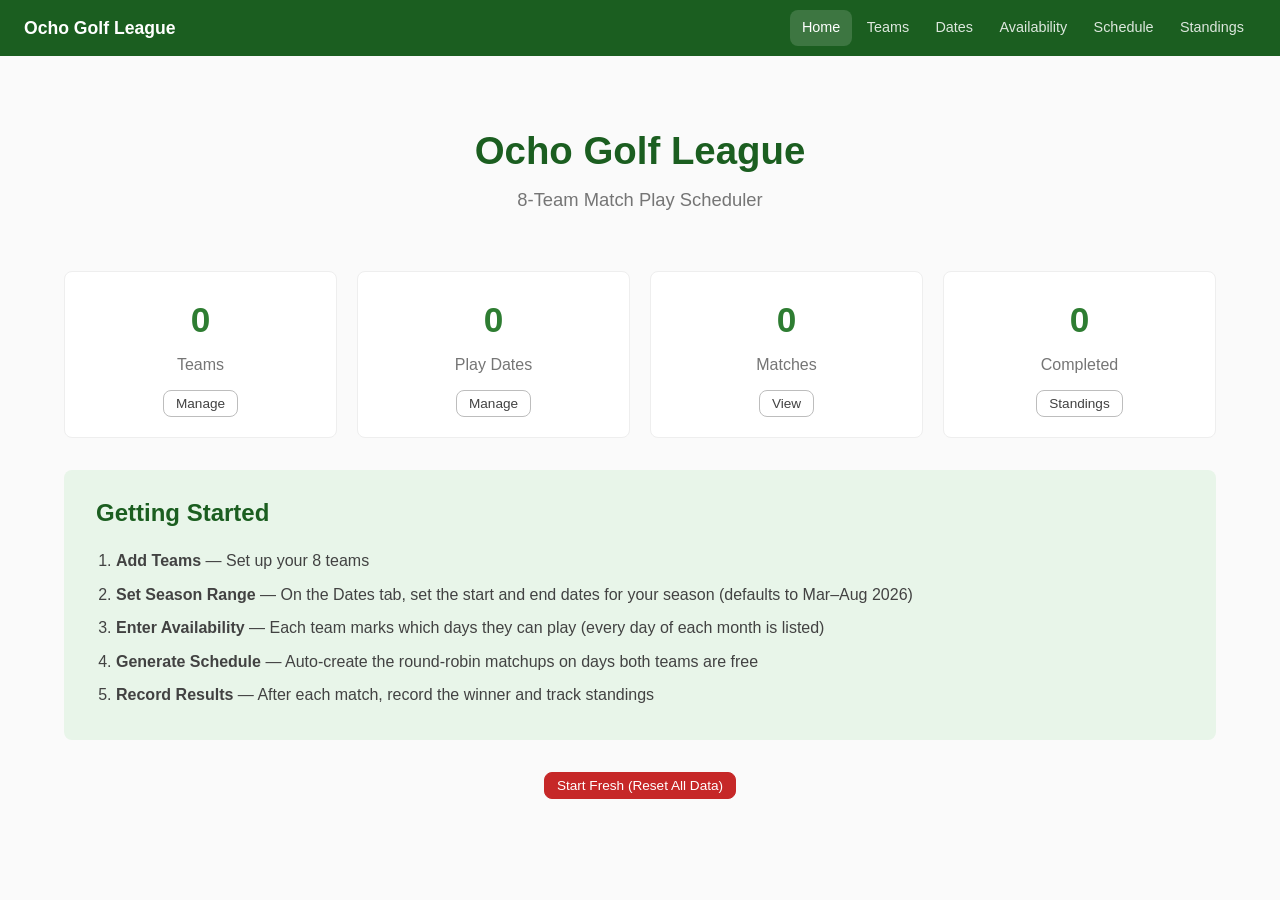
<file: index.html>
<!DOCTYPE html>
<html lang="en">
<head>
    <meta charset="UTF-8">
    <meta name="viewport" content="width=device-width, initial-scale=1.0">
    <title>Ocho Golf League Scheduler</title>
    <style>
        *, *::before, *::after { box-sizing: border-box; margin: 0; padding: 0; }
        :root {
            --green-dark: #1b5e20;
            --green: #2e7d32;
            --green-light: #a5d6a7;
            --green-bg: #e8f5e9;
            --white: #ffffff;
            --gray-50: #fafafa;
            --gray-100: #f5f5f5;
            --gray-200: #eeeeee;
            --gray-400: #bdbdbd;
            --gray-600: #757575;
            --gray-800: #424242;
            --danger: #c62828;
            --gold: #f9a825;
            --radius: 8px;
        }
        body {
            font-family: -apple-system, BlinkMacSystemFont, "Segoe UI", Roboto, Helvetica, Arial, sans-serif;
            color: var(--gray-800);
            background: var(--gray-50);
            line-height: 1.6;
        }
        nav {
            display: flex; align-items: center; justify-content: space-between;
            background: var(--green-dark); color: var(--white);
            padding: 0 1.5rem; height: 56px;
        }
        .nav-brand { font-weight: 700; font-size: 1.1rem; white-space: nowrap; }
        .nav-links { display: flex; list-style: none; gap: 0.15rem; flex-wrap: wrap; }
        .nav-links li { cursor: pointer; padding: 0.4rem 0.75rem; border-radius: var(--radius); color: rgba(255,255,255,0.85); font-size: 0.9rem; white-space: nowrap; }
        .nav-links li:hover, .nav-links li.active { background: rgba(255,255,255,0.15); color: var(--white); }
        main { max-width: 1200px; margin: 2rem auto; padding: 0 1.5rem; }
        h1 { margin-bottom: 1.5rem; color: var(--green-dark); }
        h2 { margin-bottom: 1rem; color: var(--green-dark); }
        .page { display: none; }
        .page.active { display: block; }

        /* Cards */
        .dashboard { display: grid; grid-template-columns: repeat(auto-fit, minmax(180px, 1fr)); gap: 1.25rem; margin: 2rem 0; }
        .card { background: var(--white); border: 1px solid var(--gray-200); border-radius: var(--radius); padding: 1.25rem; text-align: center; }
        .card h2 { font-size: 2.2rem; color: var(--green); margin-bottom: 0.25rem; }
        .card p { color: var(--gray-600); margin-bottom: 0.75rem; }
        .quick-start { background: var(--green-bg); border-radius: var(--radius); padding: 1.5rem 2rem; margin-top: 1rem; }
        .quick-start ol { padding-left: 1.25rem; }
        .quick-start li { margin-bottom: 0.5rem; }

        /* Buttons */
        .btn { display: inline-block; padding: 0.5rem 1.1rem; border: 1px solid var(--gray-400); border-radius: var(--radius); background: var(--white); color: var(--gray-800); cursor: pointer; font-size: 0.9rem; }
        .btn:hover { background: var(--gray-100); }
        .btn-primary { background: var(--green); color: var(--white); border-color: var(--green); }
        .btn-primary:hover { background: var(--green-dark); }
        .btn-danger { background: var(--danger); color: var(--white); border-color: var(--danger); }
        .btn-danger:hover { opacity: 0.9; }
        .btn-sm { padding: 0.3rem 0.75rem; font-size: 0.85rem; }

        /* Forms */
        .inline-form { display: flex; gap: 0.75rem; align-items: center; flex-wrap: wrap; margin-bottom: 1.5rem; }
        input[type="text"], input[type="date"], select { padding: 0.5rem 0.75rem; border: 1px solid var(--gray-400); border-radius: var(--radius); font-size: 0.95rem; }
        select { background: var(--white); }
        .form-section { background: var(--white); border: 1px solid var(--gray-200); border-radius: var(--radius); padding: 1.25rem 1.5rem; margin-bottom: 1.5rem; }
        .form-section p { color: var(--gray-600); font-size: 0.9rem; margin-bottom: 0.75rem; }
        .day-checkboxes { display: flex; gap: 1rem; flex-wrap: wrap; margin-bottom: 0.75rem; }
        .day-checkboxes label { display: flex; align-items: center; gap: 0.3rem; cursor: pointer; font-size: 0.95rem; }
        .day-checkboxes input[type="checkbox"] { accent-color: var(--green); width: 16px; height: 16px; }

        /* Tables */
        table { width: 100%; border-collapse: collapse; background: var(--white); border-radius: var(--radius); overflow: hidden; border: 1px solid var(--gray-200); }
        th, td { padding: 0.65rem 1rem; text-align: left; border-bottom: 1px solid var(--gray-200); }
        th { background: var(--gray-100); font-weight: 600; font-size: 0.85rem; color: var(--gray-600); text-transform: uppercase; letter-spacing: 0.03em; }
        tbody tr:hover { background: var(--green-bg); }

        /* Availability */
        .avail-pickers { display: flex; gap: 1.5rem; align-items: center; flex-wrap: wrap; margin-bottom: 1.5rem; background: var(--white); border: 1px solid var(--gray-200); border-radius: var(--radius); padding: 1rem 1.25rem; }
        .avail-pickers .picker-group { display: flex; flex-direction: column; gap: 0.3rem; }
        .avail-pickers .picker-label { font-weight: 600; font-size: 0.8rem; color: var(--gray-600); text-transform: uppercase; letter-spacing: 0.03em; }
        .avail-pickers select { font-size: 1rem; padding: 0.5rem 0.75rem; min-width: 220px; }
        .avail-summary { background: var(--green-bg); border-radius: var(--radius); padding: 0.75rem 1.25rem; margin-bottom: 1.25rem; font-size: 0.95rem; }
        .avail-summary strong { color: var(--green-dark); }
        .avail-date-list { list-style: none; }
        .avail-date-row { display: flex; align-items: center; gap: 1rem; padding: 0.75rem 1rem; border-bottom: 1px solid var(--gray-200); background: var(--white); }
        .avail-date-row:first-child { border-radius: var(--radius) var(--radius) 0 0; }
        .avail-date-row:last-child { border-bottom: none; border-radius: 0 0 var(--radius) var(--radius); }
        .avail-date-row:hover { background: var(--green-bg); }
        .avail-date-row input[type="checkbox"] { width: 22px; height: 22px; cursor: pointer; accent-color: var(--green); flex-shrink: 0; }
        .avail-date-row select { font-size: 0.9rem; padding: 0.35rem 0.5rem; border: 1px solid var(--gray-400); border-radius: var(--radius); background: var(--white); }
        .avail-date-info { flex: 1; }
        .avail-date-day { font-weight: 600; font-size: 1rem; }
        .avail-date-full { color: var(--gray-600); font-size: 0.85rem; }
        .form-actions { margin-top: 1rem; display: flex; gap: 0.75rem; flex-wrap: wrap; }

        /* Schedule */
        .month-section { margin-bottom: 2rem; }
        .month-title { font-size: 1.4rem; color: var(--green-dark); margin-bottom: 1rem; padding-bottom: 0.5rem; border-bottom: 2px solid var(--green-light); }
        .schedule-grid { display: grid; grid-template-columns: repeat(auto-fill, minmax(300px, 1fr)); gap: 1.25rem; }
        .day-card { background: var(--white); border: 1px solid var(--gray-200); border-radius: var(--radius); padding: 1.25rem; }
        .day-card h3 { color: var(--green-dark); margin-bottom: 0.1rem; font-size: 1rem; }
        .day-card-date { color: var(--gray-600); font-size: 0.85rem; margin-bottom: 0.75rem; }
        .time-badge { display: inline-block; font-size: 0.7rem; padding: 0.1rem 0.4rem; border-radius: 3px; font-weight: 600; margin-left: 0.5rem; }
        .time-badge.am { background: #e3f2fd; color: #1565c0; }
        .time-badge.pm { background: #fce4ec; color: #c62828; }
        .time-badge.all { background: var(--green-bg); color: var(--green-dark); }
        .match-time-sel { font-size: 0.8rem; padding: 0.2rem 0.4rem; border: 1px solid var(--gray-400); border-radius: 4px; background: var(--white); flex-shrink: 0; }
        .match-list { list-style: none; }
        .match-item { display: flex; align-items: center; gap: 0.5rem; padding: 0.5rem 0; border-bottom: 1px solid var(--gray-200); flex-wrap: wrap; }
        .match-item:last-child { border-bottom: none; }
        .match-teams { display: flex; align-items: center; gap: 0.4rem; flex: 1; min-width: 0; }
        .team-name { font-weight: 600; white-space: nowrap; overflow: hidden; text-overflow: ellipsis; }
        .vs { color: var(--gray-400); font-size: 0.8rem; font-weight: 700; flex-shrink: 0; }
        .match-result-btn { padding: 0.2rem 0.5rem; font-size: 0.75rem; border-radius: 4px; cursor: pointer; border: 1px solid var(--gray-400); background: var(--white); }
        .match-result-btn.winner { background: var(--green); color: var(--white); border-color: var(--green); }
        .match-result-btn.halved { background: var(--gold); color: var(--gray-800); border-color: var(--gold); }

        /* Standings */
        .standings-table { margin-top: 1rem; }
        .standings-table th { text-align: center; }
        .standings-table th:first-child, .standings-table td:first-child { text-align: center; width: 40px; }
        .standings-table th:nth-child(2), .standings-table td:nth-child(2) { text-align: left; }
        .standings-table td { text-align: center; }
        .standings-table td:nth-child(2) { text-align: left; font-weight: 600; }
        .rank-1 { color: var(--gold); font-weight: 700; }
        .standings-summary { display: grid; grid-template-columns: repeat(auto-fit, minmax(160px, 1fr)); gap: 1rem; margin-bottom: 1.5rem; }
        .standings-stat { background: var(--white); border: 1px solid var(--gray-200); border-radius: var(--radius); padding: 1rem; text-align: center; }
        .standings-stat .num { font-size: 1.8rem; font-weight: 700; color: var(--green); }
        .standings-stat .label { font-size: 0.85rem; color: var(--gray-600); }

        .alert { padding: 1rem 1.25rem; border-radius: var(--radius); margin-bottom: 1.5rem; font-size: 0.95rem; }
        .alert-success { background: var(--green-bg); color: var(--green-dark); border: 1px solid var(--green-light); }
        .alert-warning { background: #fff9c4; color: #f57f17; border: 1px solid #ffe082; }
        .empty-state { color: var(--gray-600); font-style: italic; padding: 2rem 0; text-align: center; }
        .info { color: var(--gray-600); font-size: 0.9rem; margin-top: 1rem; }
        .flex-between { display: flex; align-items: center; justify-content: space-between; margin-bottom: 0.75rem; flex-wrap: wrap; gap: 0.5rem; }
        .schedule-actions { display: flex; gap: 0.75rem; margin-bottom: 1.5rem; flex-wrap: wrap; }
    </style>
</head>
<body>
    <nav>
        <div class="nav-brand">Ocho Golf League</div>
        <ul class="nav-links">
            <li class="active" onclick="showPage('home')">Home</li>
            <li onclick="showPage('teams')">Teams</li>
            <li onclick="showPage('dates')">Dates</li>
            <li onclick="showPage('availability')">Availability</li>
            <li onclick="showPage('schedule')">Schedule</li>
            <li onclick="showPage('standings')">Standings</li>
        </ul>
    </nav>
    <main>
        <!-- HOME -->
        <div id="page-home" class="page active">
            <div style="text-align:center;padding:2rem 0 1.5rem">
                <h1 style="font-size:2.4rem;margin-bottom:0.25rem">Ocho Golf League</h1>
                <p style="color:var(--gray-600);font-size:1.15rem">8-Team Match Play Scheduler</p>
            </div>
            <div class="dashboard">
                <div class="card"><h2 id="stat-teams">0</h2><p>Teams</p><button class="btn btn-sm" onclick="showPage('teams')">Manage</button></div>
                <div class="card"><h2 id="stat-dates">0</h2><p>Play Dates</p><button class="btn btn-sm" onclick="showPage('dates')">Manage</button></div>
                <div class="card"><h2 id="stat-matches">0</h2><p>Matches</p><button class="btn btn-sm" onclick="showPage('schedule')">View</button></div>
                <div class="card"><h2 id="stat-played">0</h2><p>Completed</p><button class="btn btn-sm" onclick="showPage('standings')">Standings</button></div>
            </div>
            <div class="quick-start">
                <h2>Getting Started</h2>
                <ol>
                    <li><strong>Add Teams</strong> &mdash; Set up your 8 teams</li>
                    <li><strong>Set Season Range</strong> &mdash; On the Dates tab, set the start and end dates for your season (defaults to Mar&ndash;Aug 2026)</li>
                    <li><strong>Enter Availability</strong> &mdash; Each team marks which days they can play (every day of each month is listed)</li>
                    <li><strong>Generate Schedule</strong> &mdash; Auto-create the round-robin matchups on days both teams are free</li>
                    <li><strong>Record Results</strong> &mdash; After each match, record the winner and track standings</li>
                </ol>
            </div>
            <div style="margin-top:2rem;text-align:center">
                <button class="btn btn-danger btn-sm" onclick="resetAllData()">Start Fresh (Reset All Data)</button>
            </div>
        </div>

        <!-- TEAMS -->
        <div id="page-teams" class="page">
            <h1>Teams</h1>
            <div class="inline-form">
                <input type="text" id="team-name-input" placeholder="Team name" maxlength="100">
                <button class="btn btn-primary" onclick="addTeam()">Add Team</button>
            </div>
            <div id="teams-list"></div>
        </div>

        <!-- DATES -->
        <div id="page-dates" class="page">
            <h1>Season Dates</h1>
            <div class="form-section">
                <h2>Generate Play Dates</h2>
                <p>Pick a date range and which days of the week to include. A play date slot will be created for each matching day.</p>
                <div class="inline-form">
                    <label>Start: <input type="date" id="date-start" value="2026-03-01"></label>
                    <label>End: <input type="date" id="date-end" value="2026-08-24"></label>
                </div>
                <p style="margin-bottom:0.5rem"><strong>Include these days:</strong></p>
                <div class="day-checkboxes">
                    <label><input type="checkbox" id="day-0"> Sun</label>
                    <label><input type="checkbox" id="day-1"> Mon</label>
                    <label><input type="checkbox" id="day-2"> Tue</label>
                    <label><input type="checkbox" id="day-3"> Wed</label>
                    <label><input type="checkbox" id="day-4"> Thu</label>
                    <label><input type="checkbox" id="day-5"> Fri</label>
                    <label><input type="checkbox" id="day-6" checked> Sat</label>
                </div>
                <button class="btn btn-primary" onclick="generateDates()">Generate Dates</button>
            </div>
            <div id="dates-list"></div>
        </div>

        <!-- AVAILABILITY -->
        <div id="page-availability" class="page">
            <h1>Daily Availability</h1>
            <div id="availability-grid"></div>
        </div>

        <!-- SCHEDULE -->
        <div id="page-schedule" class="page">
            <h1>Match Schedule</h1>
            <div class="schedule-actions">
                <button class="btn btn-primary" onclick="generateSchedule()">Generate Schedule</button>
                <button class="btn btn-danger" onclick="clearSchedule()">Clear Schedule</button>
            </div>
            <div id="schedule-message"></div>
            <div id="schedule-grid" class="schedule-grid"></div>
        </div>

        <!-- STANDINGS -->
        <div id="page-standings" class="page">
            <h1>Standings</h1>
            <div id="standings-content"></div>
        </div>
    </main>

<script>
// ---------------------------------------------------------------------------
// Data (stored in localStorage)
// ---------------------------------------------------------------------------
let data = loadData();

function loadData() {
    const saved = localStorage.getItem('ocho-golf-league');
    if (saved) {
        const d = JSON.parse(saved);
        // Migrate: old 'weeks' were objects {label, date} — extract date strings
        if (d.weeks && !d.dates) {
            d.dates = d.weeks.map(w => typeof w === 'string' ? w : w.date).filter(Boolean);
            delete d.weeks;
        }
        if (!d.dates) d.dates = [];
        // Ensure all dates are plain strings, not objects
        d.dates = d.dates.map(item => typeof item === 'string' ? item : (item && item.date ? item.date : null)).filter(Boolean);
        if (!d.results) d.results = {};
        if (!d.timePrefs) d.timePrefs = {};
        return d;
    }
    return { teams: [], dates: [], availability: {}, timePrefs: {}, matches: [], results: {} };
}

function saveData() {
    localStorage.setItem('ocho-golf-league', JSON.stringify(data));
}

// ---------------------------------------------------------------------------
// Navigation
// ---------------------------------------------------------------------------
function showPage(name) {
    document.querySelectorAll('.page').forEach(p => p.classList.remove('active'));
    document.getElementById('page-' + name).classList.add('active');
    document.querySelectorAll('.nav-links li').forEach(li => li.classList.remove('active'));
    document.querySelectorAll('.nav-links li').forEach(li => {
        if (li.textContent.toLowerCase() === name) li.classList.add('active');
    });
    refreshPage(name);
}

function refreshPage(name) {
    if (name === 'home') renderHome();
    else if (name === 'teams') renderTeams();
    else if (name === 'dates') renderDates();
    else if (name === 'availability') renderAvailability();
    else if (name === 'schedule') renderSchedule();
    else if (name === 'standings') renderStandings();
}

// ---------------------------------------------------------------------------
// Home
// ---------------------------------------------------------------------------
function renderHome() {
    document.getElementById('stat-teams').textContent = data.teams.length;
    document.getElementById('stat-dates').textContent = data.dates.length;
    document.getElementById('stat-matches').textContent = data.matches.length;
    const played = Object.keys(data.results).filter(k => data.results[k]).length;
    document.getElementById('stat-played').textContent = played;
}

// ---------------------------------------------------------------------------
// Teams
// ---------------------------------------------------------------------------
function renderTeams() {
    const el = document.getElementById('teams-list');
    if (data.teams.length === 0) {
        el.innerHTML = '<p class="empty-state">No teams yet. Add your 8 teams above to get started.</p>';
        return;
    }
    let html = '<table><thead><tr><th>#</th><th>Team Name</th><th>Actions</th></tr></thead><tbody>';
    data.teams.forEach((t, i) => {
        html += `<tr><td>${i+1}</td><td>${esc(t)}</td><td><button class="btn btn-danger btn-sm" onclick="deleteTeam(${i})">Delete</button></td></tr>`;
    });
    html += '</tbody></table>';
    html += `<p class="info">${data.teams.length} / 8 teams added</p>`;
    el.innerHTML = html;
}

function addTeam() {
    const input = document.getElementById('team-name-input');
    const name = input.value.trim();
    if (!name) return;
    if (data.teams.includes(name)) { alert('Team already exists.'); return; }
    data.teams.push(name);
    saveData();
    input.value = '';
    renderTeams();
}

function deleteTeam(i) {
    if (!confirm('Delete ' + data.teams[i] + '?')) return;
    const name = data.teams[i];
    data.teams.splice(i, 1);
    Object.keys(data.availability).forEach(key => {
        if (key.startsWith(name + '||')) { delete data.availability[key]; delete data.timePrefs[key]; }
    });
    data.matches = [];
    data.results = {};
    saveData();
    renderTeams();
}

// ---------------------------------------------------------------------------
// Dates
// ---------------------------------------------------------------------------
const DAY_NAMES = ['Sunday','Monday','Tuesday','Wednesday','Thursday','Friday','Saturday'];
const DAY_SHORT = ['Sun','Mon','Tue','Wed','Thu','Fri','Sat'];

function renderDates() {
    const el = document.getElementById('dates-list');
    if (data.dates.length === 0) {
        el.innerHTML = '<p class="empty-state">No play dates set up yet. Generate dates above.</p>';
        return;
    }
    let html = '<div class="flex-between"><h2>' + data.dates.length + ' Play Dates</h2>';
    html += '<button class="btn btn-danger btn-sm" onclick="clearDates()">Clear All Dates</button></div>';
    html += '<table><thead><tr><th>#</th><th>Date</th><th>Day</th><th>Actions</th></tr></thead><tbody>';
    data.dates.forEach((dateStr, i) => {
        if (!dateStr || typeof dateStr !== 'string') return;
        const d = new Date(dateStr + 'T12:00:00');
        if (isNaN(d.getTime())) return;
        const formatted = d.toLocaleDateString('en-US', { year: 'numeric', month: 'long', day: 'numeric' });
        const dayName = DAY_NAMES[d.getDay()];
        html += '<tr><td>' + (i+1) + '</td><td>' + formatted + '</td><td>' + dayName + '</td><td><button class="btn btn-danger btn-sm" onclick="deleteDate(' + i + ')">Delete</button></td></tr>';
    });
    html += '</tbody></table>';
    el.innerHTML = html;
}

function generateDates() {
    const startStr = document.getElementById('date-start').value;
    const endStr = document.getElementById('date-end').value;
    if (!startStr || !endStr) return;

    const selectedDays = [];
    for (let d = 0; d < 7; d++) {
        if (document.getElementById('day-' + d).checked) selectedDays.push(d);
    }
    if (selectedDays.length === 0) { alert('Select at least one day of the week.'); return; }

    let current = new Date(startStr + 'T12:00:00');
    const end = new Date(endStr + 'T12:00:00');
    const existingDates = new Set(data.dates);
    let added = 0;

    while (current <= end) {
        if (selectedDays.includes(current.getDay())) {
            const dateStr = current.toISOString().split('T')[0];
            if (!existingDates.has(dateStr)) {
                data.dates.push(dateStr);
                existingDates.add(dateStr);
                added++;
            }
        }
        current.setDate(current.getDate() + 1);
    }

    // Sort dates chronologically
    data.dates.sort();
    saveData();
    renderDates();
    if (added > 0) alert(added + ' dates added!');
    else alert('No new dates to add (all already exist).');
}

function deleteDate(i) {
    const dateStr = data.dates[i];
    if (!confirm('Delete ' + dateStr + '?')) return;
    data.dates.splice(i, 1);
    // Clean up availability for this date
    Object.keys(data.availability).forEach(key => {
        if (key.endsWith('||' + dateStr)) delete data.availability[key];
    });
    // Remove matches on this date
    data.matches = data.matches.filter(m => m.date !== dateStr);
    saveData();
    renderDates();
}

function clearDates() {
    if (!confirm('Delete ALL play dates? This will also clear availability and the schedule.')) return;
    data.dates = [];
    data.availability = {};
    data.timePrefs = {};
    data.matches = [];
    data.results = {};
    saveData();
    renderDates();
}

// ---------------------------------------------------------------------------
// Availability  (team dropdown + month dropdown + date list)
// ---------------------------------------------------------------------------
let currentAvailTeamIdx = 0;
let currentAvailMonthIdx = 0;

function getSeasonMonths() {
    // Read season range from date inputs (or use defaults)
    var startInput = document.getElementById('date-start');
    var endInput = document.getElementById('date-end');
    var startStr = (startInput && startInput.value) || '2026-03-01';
    var endStr = (endInput && endInput.value) || '2026-08-31';

    var start = new Date(startStr + 'T12:00:00');
    var end = new Date(endStr + 'T12:00:00');

    if (isNaN(start.getTime()) || isNaN(end.getTime())) {
        start = new Date('2026-03-01T12:00:00');
        end = new Date('2026-08-31T12:00:00');
    }

    var months = [];
    var year = start.getFullYear();
    var month = start.getMonth();
    var endYear = end.getFullYear();
    var endMonth = end.getMonth();

    while (year < endYear || (year === endYear && month <= endMonth)) {
        var daysInMonth = new Date(year, month + 1, 0).getDate();
        var dates = [];
        for (var day = 1; day <= daysInMonth; day++) {
            var dateStr = year + '-' + String(month + 1).padStart(2, '0') + '-' + String(day).padStart(2, '0');
            dates.push(dateStr);
        }
        var label = new Date(year, month, 1).toLocaleDateString('en-US', { month: 'long', year: 'numeric' });
        months.push({
            key: year + '-' + String(month + 1).padStart(2, '0'),
            label: label,
            dates: dates
        });
        month++;
        if (month > 11) { month = 0; year++; }
    }

    return months;
}

function renderAvailability() {
    var el = document.getElementById('availability-grid');

    try {
        // Check prerequisites
        if (data.teams.length === 0) {
            el.innerHTML = '<p class="empty-state">Add teams on the Teams tab first, then come back here to set availability.</p>';
            return;
        }

        var months = getSeasonMonths();
        if (months.length === 0) {
            el.innerHTML = '<p class="empty-state">No season months found. Check the start/end dates on the Dates tab.</p>';
            return;
        }

        // Build flat list of all season dates for counting
        var allSeasonDates = [];
        for (var si = 0; si < months.length; si++) {
            for (var sj = 0; sj < months[si].dates.length; sj++) {
                allSeasonDates.push(months[si].dates[sj]);
            }
        }

        // Clamp indices
        if (currentAvailTeamIdx < 0 || currentAvailTeamIdx >= data.teams.length) currentAvailTeamIdx = 0;
        if (currentAvailMonthIdx < 0 || currentAvailMonthIdx >= months.length) currentAvailMonthIdx = 0;

        var team = data.teams[currentAvailTeamIdx];
        var month = months[currentAvailMonthIdx];

        // --- Dropdowns ---
        var html = '<div class="avail-pickers">';

        // Team dropdown
        html += '<div class="picker-group">';
        html += '<div class="picker-label">Team</div>';
        html += '<select id="avail-team-sel" onchange="switchAvailTeam(this.selectedIndex)">';
        for (var ti = 0; ti < data.teams.length; ti++) {
            var t = data.teams[ti];
            var tCount = allSeasonDates.filter(function(d) { return data.availability[t + '||' + d]; }).length;
            html += '<option' + (ti === currentAvailTeamIdx ? ' selected' : '') + '>' + esc(t) + ' (' + tCount + ' dates)</option>';
        }
        html += '</select>';
        html += '</div>';

        // Month dropdown
        html += '<div class="picker-group">';
        html += '<div class="picker-label">Month</div>';
        html += '<select id="avail-month-sel" onchange="switchAvailMonth(this.selectedIndex)">';
        for (var mi = 0; mi < months.length; mi++) {
            var m = months[mi];
            var mCount = m.dates.filter(function(d) { return data.availability[team + '||' + d]; }).length;
            html += '<option' + (mi === currentAvailMonthIdx ? ' selected' : '') + '>' + esc(m.label) + ' (' + mCount + '/' + m.dates.length + ')</option>';
        }
        html += '</select>';
        html += '</div>';

        html += '</div>';

        // Summary
        var totalAvail = allSeasonDates.filter(function(d) { return data.availability[team + '||' + d]; }).length;
        html += '<div class="avail-summary"><strong>' + esc(team) + '</strong> is available for <strong>' + totalAvail + '</strong> of ' + allSeasonDates.length + ' total season days.</div>';

        // Date list
        html += '<ul class="avail-date-list" style="border:1px solid var(--gray-200);border-radius:var(--radius)">';
        for (var di = 0; di < month.dates.length; di++) {
            var dateStr = month.dates[di];
            var d = new Date(dateStr + 'T12:00:00');
            var dayName = DAY_NAMES[d.getDay()];
            var formatted = d.toLocaleDateString('en-US', { month: 'long', day: 'numeric', year: 'numeric' });
            var key = team + '||' + dateStr;
            var checked = data.availability[key] ? ' checked' : '';
            var timePref = data.timePrefs[key] || 'all';

            html += '<li class="avail-date-row">';
            html += '<input type="checkbox" data-key="' + esc(key) + '"' + checked + '>';
            html += '<div class="avail-date-info">';
            html += '<div class="avail-date-day">' + dayName + '</div>';
            html += '<div class="avail-date-full">' + formatted + '</div>';
            html += '</div>';
            html += '<select data-key="' + esc(key) + '" class="time-sel">';
            html += '<option value="all"' + (timePref === 'all' ? ' selected' : '') + '>All Day</option>';
            html += '<option value="am"' + (timePref === 'am' ? ' selected' : '') + '>AM</option>';
            html += '<option value="pm"' + (timePref === 'pm' ? ' selected' : '') + '>PM</option>';
            html += '</select>';
            html += '</li>';
        }
        html += '</ul>';

        html += '<div class="form-actions">';
        html += '<button class="btn btn-primary" onclick="saveAvailability()">Save</button>';
        html += '<button class="btn" onclick="toggleMonthAvail(true)">Select All This Month</button>';
        html += '<button class="btn" onclick="toggleMonthAvail(false)">Clear This Month</button>';
        html += '</div>';

        el.innerHTML = html;

    } catch (err) {
        el.innerHTML = '<div class="alert alert-warning">Something went wrong loading availability. Try clicking <strong>Start Fresh</strong> on the Home tab to reset, then re-add your teams and dates.<br><br><small>Error: ' + esc(String(err)) + '</small></div>';
    }
}

function switchAvailTeam(idx) {
    collectCurrentView();
    currentAvailTeamIdx = idx;
    renderAvailability();
}

function switchAvailMonth(idx) {
    collectCurrentView();
    currentAvailMonthIdx = idx;
    renderAvailability();
}

function collectCurrentView() {
    document.querySelectorAll('.avail-date-list input[type=checkbox]').forEach(function(cb) {
        var key = cb.dataset.key;
        if (!key) return;
        if (cb.checked) {
            data.availability[key] = true;
        } else {
            delete data.availability[key];
            delete data.timePrefs[key];
        }
    });
    document.querySelectorAll('.avail-date-list select.time-sel').forEach(function(sel) {
        var key = sel.dataset.key;
        if (!key) return;
        if (data.availability[key]) {
            data.timePrefs[key] = sel.value;
        }
    });
}

function saveAvailability() {
    collectCurrentView();
    saveData();
    renderAvailability();
    alert('Availability saved!');
}

function toggleMonthAvail(checked) {
    document.querySelectorAll('.avail-date-list input[type=checkbox]').forEach(function(cb) { cb.checked = checked; });
}

function resetAllData() {
    if (!confirm('This will erase ALL your teams, dates, schedule, and results. Are you sure?')) return;
    localStorage.removeItem('ocho-golf-league');
    data = { teams: [], dates: [], availability: {}, timePrefs: {}, matches: [], results: {} };
    showPage('home');
    alert('All data has been reset. You can start fresh!');
}

// ---------------------------------------------------------------------------
// Schedule generation  (assigns matches to specific dates)
// ---------------------------------------------------------------------------
function generateSchedule() {
    if (data.teams.length < 2) { alert('Need at least 2 teams.'); return; }

    // Collect all unique dates from availability (any date a team marked as available)
    const dateSet = new Set();
    Object.keys(data.availability).forEach(key => {
        if (data.availability[key]) {
            const parts = key.split('||');
            if (parts.length === 2 && parts[1].match(/^\d{4}-\d{2}-\d{2}$/)) {
                dateSet.add(parts[1]);
            }
        }
    });
    const dates = Array.from(dateSet).sort();

    if (dates.length === 0) { alert('No availability set. Go to the Availability tab and mark available dates for each team first.'); return; }

    const teams = data.teams;

    // Build availability set
    const avail = new Set();
    Object.keys(data.availability).forEach(key => {
        if (data.availability[key]) avail.add(key);
    });

    // All unique pairings
    const pairings = [];
    for (let i = 0; i < teams.length; i++) {
        for (let j = i + 1; j < teams.length; j++) {
            pairings.push([teams[i], teams[j]]);
        }
    }

    // Shuffle pairings for fairness
    for (let i = pairings.length - 1; i > 0; i--) {
        const j = Math.floor(Math.random() * (i + 1));
        [pairings[i], pairings[j]] = [pairings[j], pairings[i]];
    }

    // Track bookings: each team plays at most once per date
    const teamBookedDate = new Set();
    const teamMatchCount = {};
    teams.forEach(t => teamMatchCount[t] = 0);

    const scheduled = [];
    const unscheduled = [];

    for (const [t1, t2] of pairings) {
        let bestDate = null;
        let bestScore = Infinity;
        for (let di = 0; di < dates.length; di++) {
            const dateStr = dates[di];
            const bothAvail = avail.has(t1 + '||' + dateStr) && avail.has(t2 + '||' + dateStr);
            const neitherBooked = !teamBookedDate.has(t1 + '||' + dateStr) && !teamBookedDate.has(t2 + '||' + dateStr);
            if (bothAvail && neitherBooked) {
                // Prefer spreading matches out: pick date where both teams have fewest matches
                const score = teamMatchCount[t1] + teamMatchCount[t2] + di * 0.001; // slight preference for earlier dates
                if (score < bestScore) {
                    bestScore = score;
                    bestDate = di;
                }
            }
        }
        if (bestDate !== null) {
            const dateStr = dates[bestDate];
            // Determine time slot from team preferences
            const pref1 = data.timePrefs[t1 + '||' + dateStr] || 'all';
            const pref2 = data.timePrefs[t2 + '||' + dateStr] || 'all';
            let timeSlot = 'all';
            if (pref1 === pref2) timeSlot = pref1;
            else if (pref1 === 'all') timeSlot = pref2;
            else if (pref2 === 'all') timeSlot = pref1;
            // If conflicting (am vs pm), default to all day
            const matchId = t1 + '||' + t2 + '||' + dateStr;
            scheduled.push({ date: dateStr, home: t1, away: t2, id: matchId, time: timeSlot });
            teamBookedDate.add(t1 + '||' + dateStr);
            teamBookedDate.add(t2 + '||' + dateStr);
            teamMatchCount[t1]++;
            teamMatchCount[t2]++;
        } else {
            unscheduled.push(t1 + ' vs ' + t2);
        }
    }

    // Sort by date
    scheduled.sort((a, b) => a.date.localeCompare(b.date));

    // Preserve existing results where match IDs still exist
    const oldResults = { ...data.results };
    data.matches = scheduled;
    data.results = {};
    scheduled.forEach(m => {
        if (oldResults[m.id]) data.results[m.id] = oldResults[m.id];
    });
    saveData();

    let msg = '';
    if (unscheduled.length > 0) {
        msg = 'Schedule generated with ' + scheduled.length + ' matches. Could not place: ' + unscheduled.join(', ') + '. Consider adding more available dates.';
    } else {
        const dateCount = new Set(scheduled.map(s => s.date)).size;
        msg = 'Full round-robin schedule generated: ' + scheduled.length + ' matches across ' + dateCount + ' dates.';
    }
    renderScheduleContent(msg);
}

function clearSchedule() {
    if (data.matches.length === 0) return;
    if (!confirm('Clear the entire schedule and all results?')) return;
    data.matches = [];
    data.results = {};
    saveData();
    renderSchedule();
}

function renderSchedule() {
    renderScheduleContent('');
}

function renderScheduleContent(message) {
    const msgEl = document.getElementById('schedule-message');
    const gridEl = document.getElementById('schedule-grid');

    if (message) {
        const cls = message.includes('Could not place') ? 'alert-warning' : 'alert-success';
        msgEl.innerHTML = '<div class="alert ' + cls + '">' + esc(message) + '</div>';
    } else {
        msgEl.innerHTML = '';
    }

    if (data.matches.length === 0) {
        gridEl.innerHTML = '<p class="empty-state">No schedule generated yet. Set up teams, dates, and availability, then click Generate Schedule.</p>';
        return;
    }

    // Group by month, then by date within each month
    const byMonth = {};
    data.matches.forEach(m => {
        const d = new Date(m.date + 'T12:00:00');
        const monthKey = d.getFullYear() + '-' + String(d.getMonth() + 1).padStart(2, '0');
        if (!byMonth[monthKey]) byMonth[monthKey] = {};
        if (!byMonth[monthKey][m.date]) byMonth[monthKey][m.date] = [];
        byMonth[monthKey][m.date].push(m);
    });

    let html = '';
    const sortedMonths = Object.keys(byMonth).sort();
    sortedMonths.forEach(monthKey => {
        const sampleDate = Object.keys(byMonth[monthKey])[0];
        const monthDate = new Date(sampleDate + 'T12:00:00');
        const monthLabel = monthDate.toLocaleDateString('en-US', { month: 'long', year: 'numeric' });
        const matchesInMonth = Object.values(byMonth[monthKey]).reduce((sum, arr) => sum + arr.length, 0);

        html += '<div class="month-section">';
        html += '<h2 class="month-title">' + esc(monthLabel) + ' <span style="font-size:0.85rem;color:var(--gray-600);font-weight:400">(' + matchesInMonth + ' matches)</span></h2>';
        html += '<div class="schedule-grid">';

        const sortedDates = Object.keys(byMonth[monthKey]).sort();
        sortedDates.forEach(dateStr => {
            const d = new Date(dateStr + 'T12:00:00');
            const dayName = DAY_NAMES[d.getDay()];
            const formatted = d.toLocaleDateString('en-US', { month: 'long', day: 'numeric' });

            html += '<div class="day-card">';
            html += '<h3>' + dayName + ', ' + formatted + '</h3>';
            html += '<ul class="match-list">';
            byMonth[monthKey][dateStr].forEach(m => {
                const result = data.results[m.id] || null;
                const homeWin = result === 'home';
                const awayWin = result === 'away';
                const halved = result === 'halved';
                const timeSlot = m.time || 'all';
                const timeLabel = timeSlot === 'am' ? 'AM' : timeSlot === 'pm' ? 'PM' : 'All Day';

                html += '<li class="match-item">';
                html += '<div class="match-teams">';
                html += '<span class="team-name" style="' + (homeWin ? 'color:var(--green-dark)' : '') + '">' + esc(m.home) + '</span>';
                html += '<span class="vs">vs</span>';
                html += '<span class="team-name" style="' + (awayWin ? 'color:var(--green-dark)' : '') + '">' + esc(m.away) + '</span>';
                html += '<span class="time-badge ' + timeSlot + '">' + timeLabel + '</span>';
                html += '</div>';
                html += '<div style="display:flex;gap:0.25rem;flex-shrink:0;align-items:center">';
                html += '<select class="match-time-sel" onchange="setMatchTime(\'' + escAttr(m.id) + '\',this.value)" title="Change time slot">';
                html += '<option value="am"' + (timeSlot === 'am' ? ' selected' : '') + '>AM</option>';
                html += '<option value="pm"' + (timeSlot === 'pm' ? ' selected' : '') + '>PM</option>';
                html += '<option value="all"' + (timeSlot === 'all' ? ' selected' : '') + '>All Day</option>';
                html += '</select>';
                html += '<button class="match-result-btn' + (homeWin ? ' winner' : '') + '" onclick="setResult(\'' + escAttr(m.id) + '\',\'home\')" title="' + esc(m.home) + ' wins">' + esc(abbrev(m.home)) + '</button>';
                html += '<button class="match-result-btn' + (halved ? ' halved' : '') + '" onclick="setResult(\'' + escAttr(m.id) + '\',\'halved\')" title="Match halved">TIE</button>';
                html += '<button class="match-result-btn' + (awayWin ? ' winner' : '') + '" onclick="setResult(\'' + escAttr(m.id) + '\',\'away\')" title="' + esc(m.away) + ' wins">' + esc(abbrev(m.away)) + '</button>';
                html += '</div>';
                html += '</li>';
            });
            html += '</ul></div>';
        });
        html += '</div></div>';
    });
    gridEl.innerHTML = html;
}

function setMatchTime(matchId, time) {
    const match = data.matches.find(m => m.id === matchId);
    if (match) {
        match.time = time;
        saveData();
    }
}

function setResult(matchId, result) {
    if (data.results[matchId] === result) {
        delete data.results[matchId]; // toggle off
    } else {
        data.results[matchId] = result;
    }
    saveData();
    renderScheduleContent('');
}

function abbrev(name) {
    if (name.length <= 4) return name;
    return name.substring(0, 3).toUpperCase();
}

// ---------------------------------------------------------------------------
// Standings
// ---------------------------------------------------------------------------
function renderStandings() {
    const el = document.getElementById('standings-content');

    if (data.matches.length === 0) {
        el.innerHTML = '<p class="empty-state">No matches scheduled yet. Generate a schedule first.</p>';
        return;
    }

    // Compute standings
    const stats = {};
    data.teams.forEach(t => {
        stats[t] = { wins: 0, losses: 0, halved: 0, played: 0, points: 0 };
    });

    let totalPlayed = 0;
    data.matches.forEach(m => {
        const result = data.results[m.id];
        if (!result) return;
        totalPlayed++;

        if (!stats[m.home]) stats[m.home] = { wins: 0, losses: 0, halved: 0, played: 0, points: 0 };
        if (!stats[m.away]) stats[m.away] = { wins: 0, losses: 0, halved: 0, played: 0, points: 0 };

        stats[m.home].played++;
        stats[m.away].played++;

        if (result === 'home') {
            stats[m.home].wins++;
            stats[m.home].points += 2;
            stats[m.away].losses++;
        } else if (result === 'away') {
            stats[m.away].wins++;
            stats[m.away].points += 2;
            stats[m.home].losses++;
        } else if (result === 'halved') {
            stats[m.home].halved++;
            stats[m.away].halved++;
            stats[m.home].points += 1;
            stats[m.away].points += 1;
        }
    });

    // Sort by points desc, then wins desc, then fewer losses
    const sorted = Object.keys(stats).sort((a, b) => {
        if (stats[b].points !== stats[a].points) return stats[b].points - stats[a].points;
        if (stats[b].wins !== stats[a].wins) return stats[b].wins - stats[a].wins;
        return stats[a].losses - stats[b].losses;
    });

    // Summary cards
    let html = '<div class="standings-summary">';
    html += '<div class="standings-stat"><div class="num">' + data.matches.length + '</div><div class="label">Total Matches</div></div>';
    html += '<div class="standings-stat"><div class="num">' + totalPlayed + '</div><div class="label">Completed</div></div>';
    html += '<div class="standings-stat"><div class="num">' + (data.matches.length - totalPlayed) + '</div><div class="label">Remaining</div></div>';
    if (sorted.length > 0 && stats[sorted[0]].played > 0) {
        html += '<div class="standings-stat"><div class="num" style="font-size:1.2rem">' + esc(sorted[0]) + '</div><div class="label">Current Leader</div></div>';
    }
    html += '</div>';

    // Standings table
    html += '<table class="standings-table"><thead><tr>';
    html += '<th>Rank</th><th>Team</th><th>Played</th><th>W</th><th>L</th><th>T</th><th>Points</th>';
    html += '</tr></thead><tbody>';

    let rank = 0;
    let prevPoints = -1;
    sorted.forEach((team, i) => {
        const s = stats[team];
        if (s.points !== prevPoints) { rank = i + 1; prevPoints = s.points; }
        const rankCls = rank === 1 && s.played > 0 ? ' class="rank-1"' : '';
        html += '<tr>';
        html += '<td' + rankCls + '>' + rank + '</td>';
        html += '<td>' + esc(team) + '</td>';
        html += '<td>' + s.played + '</td>';
        html += '<td>' + s.wins + '</td>';
        html += '<td>' + s.losses + '</td>';
        html += '<td>' + s.halved + '</td>';
        html += '<td><strong>' + s.points + '</strong></td>';
        html += '</tr>';
    });
    html += '</tbody></table>';

    // Points explanation
    html += '<p class="info">Scoring: Win = 2 pts, Tie = 1 pt, Loss = 0 pts</p>';

    el.innerHTML = html;
}

// ---------------------------------------------------------------------------
// Helpers
// ---------------------------------------------------------------------------
function esc(str) {
    const div = document.createElement('div');
    div.textContent = str;
    return div.innerHTML;
}

function escAttr(str) {
    return str.replace(/'/g, "\\'").replace(/"/g, '&quot;');
}

// Handle Enter key on team input
document.getElementById('team-name-input').addEventListener('keydown', e => {
    if (e.key === 'Enter') addTeam();
});

// Initial render
renderHome();
</script>
</body>
</html>
</file>
